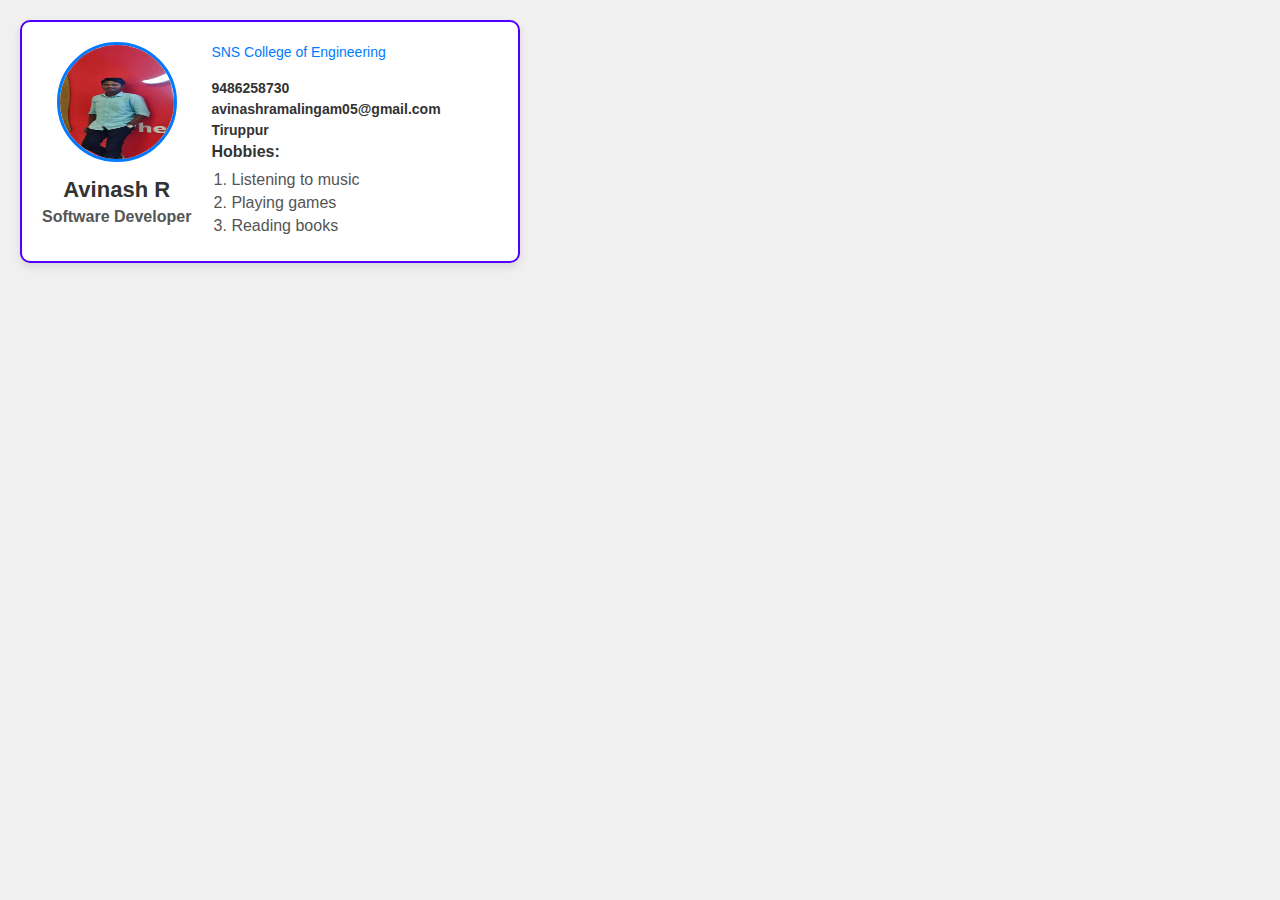
<file: day 1/index.html>
<!DOCTYPE html>
<html lang="en">
<head>
    <meta charset="UTF-8">
    <meta name="viewport" content="width=device-width, initial-scale=1.0">
    <title>Document</title>
    <link rel="icon" href="icon.jpeg">
    <link rel="stylesheet" href="style.css">
</head>
<body>
    <div class="profile">
        <div class="card">
            <img src="IMG_20221019_174900_140.jpg" alt="Avinash R portrait" width="120" height="120">
            <h3 class="name">Avinash R</h3>
            <h5 class="title">Software Developer</h5>
        </div>
    
        <div class="details">
            <div class="college-info">
                <p class="college">SNS College of Engineering</p>
            </div>
    
            <div class="contact-details">
                <h5 class="phone-number">9486258730</h5>
                <h5 class="email">avinashramalingam05@gmail.com</h5>
                <h5 class="location">Tiruppur</h5>
            </div>
    
            <div class="hobbies">
                <h4>Hobbies:</h4>
                <ol>
                    <li>Listening to music</li>
                    <li>Playing games</li>
                    <li>Reading books</li>
                </ol>
            </div>
        </div>
    </div>
      
    
</body>
</html>
</file>
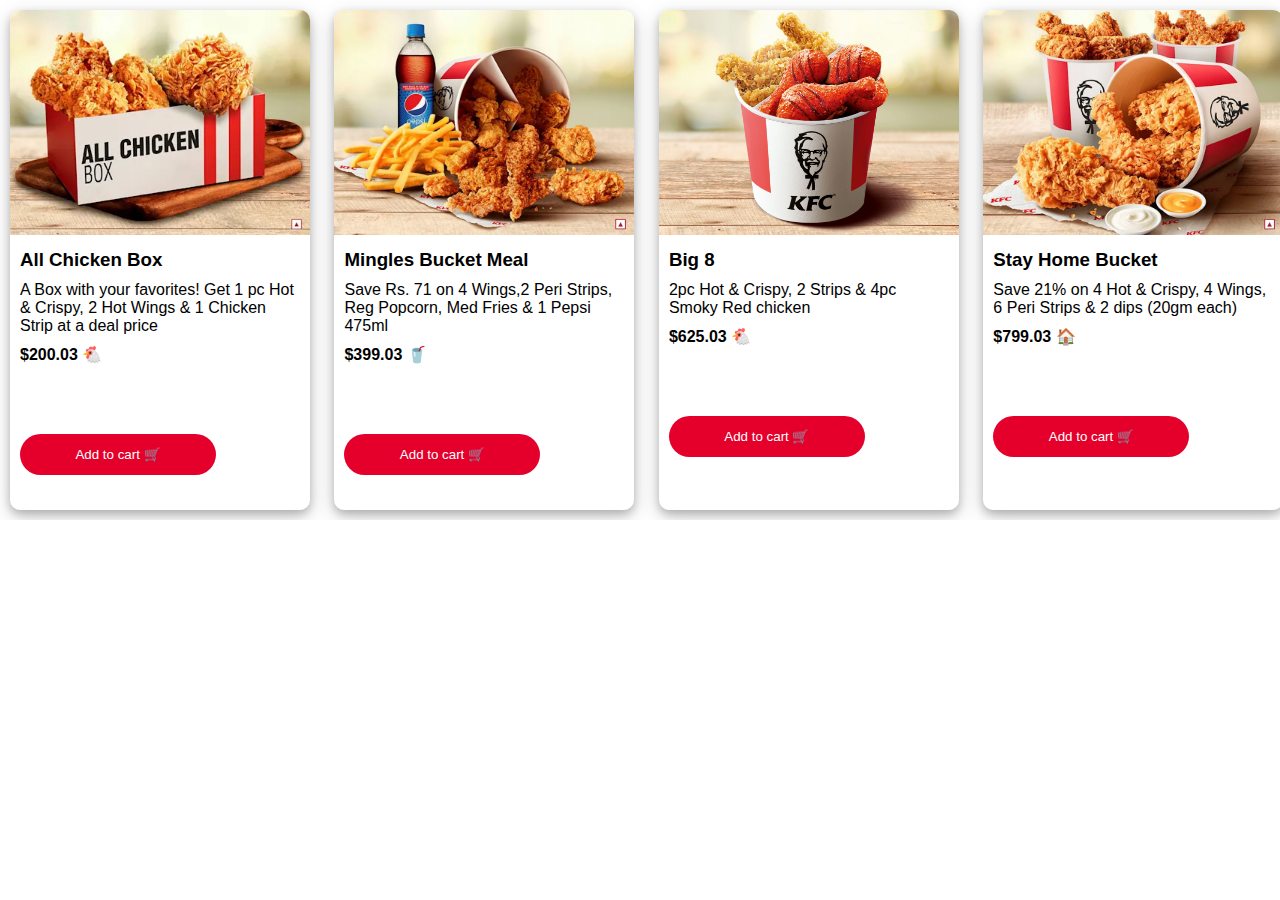
<file: day 2/index.html>
<!DOCTYPE html>
<html lang="en">
<head>
    <meta charset="UTF-8">
    <meta name="viewport" content="width=device-width, initial-scale=1.0">
    <title>KFC card</title>
    <link rel="icon" href="download (1).png">
    <style>
        *{
            margin: 0;
            padding: 0;
            font-family: Verdana, Geneva, Tahoma, sans-serif;
        }
        .container{
            width: 100%;
            height: auto;
            white-space: nowrap;
            position: relative;
            overflow-x: scroll;
            overflow-y: hidden;
        }
        .card{
            display: inline-block;
            margin: 10px;
            border-radius: 10px;
            box-shadow: 0 4px 8px 0 rgba(0, 0, 0, 0.2), 0 6px 20px 0 rgba(0, 0, 0, 0.19);
            width: 300px;
            height: 500px;
            white-space:initial;
        }
        .img {
            width: 100%;
            border-radius: 10px 10px 0px 0px;

        }
        .in-card {
            padding: 10px;
            display: flex;
            flex-direction: column;
            gap: 10px;
        }
        .btn {
            width: 70%;
            background-color: #e4002b;
            border: #e4002b;
            color: white;
            padding: 13px;
            border-radius: 40px;
            margin-top: 60px;
            cursor: pointer;

        }
        .desc {
            text-align: start;
        }

        .btn:hover {
            opacity: 0.9;
        }

        .btn:active {
            transform: scale(1.3);
        }
    </style>

</head>
<body>
    <div class="container">
        <div class="card">
            <img class="img"src="image1.png"  >
            <div class="in-card">
                <h3 class="name">All Chicken Box</h3>
                <p class="des">A Box with your favorites! Get 1 pc Hot & Crispy, 2 Hot Wings & 1 Chicken Strip at a deal price</p>
                <p style="font-weight: bold;" class="price">$200.03 🐔</p>
                <button class="btn">Add to cart 🛒</button>
        </div>
       </div>
    <div class="card">
        <img class="img"src="image2.png" >
        <div class="in-card">
            <h3 class="name">Mingles Bucket Meal</h3>
            <p class="des">Save Rs. 71 on 4 Wings,2 Peri Strips, Reg Popcorn, Med Fries & 1 Pepsi 475ml</p>
            <p style="font-weight: bold;" class="price">$399.03 🥤</p>
            <button class="btn">Add to cart 🛒</button>
    </div>
   </div>
<div class="card">
    <img class="img"src="image3.jpg">
    <div class="in-card">
        <h3 class="name">Big 8</h3>
        <p class="des">2pc Hot & Crispy, 2 Strips & 4pc Smoky Red chicken</p>
        <p style="font-weight: bold;" class="price">$625.03 🐔</p>
        <button class="btn">Add to cart 🛒</button>
</div>
</div>
<div class="card">
    <img class="img"src="image4.png" >
    <div class="in-card">
        <h3 class="name">Stay Home Bucket</h3>
        <p class="des">Save 21% on 4 Hot & Crispy, 4 Wings, 6 Peri Strips & 2 dips (20gm each)</p>
        <p style="font-weight: bold;" class="price">$799.03 🏠</p>
        <button class="btn">Add to cart 🛒</button>
</div>
</div>
<div class="card">
    <img class="img"src="image4.png" >
    <div class="in-card">
        <h3 class="name">Stay Home Bucket</h3>
        <p class="des">Save 21% on 4 Hot & Crispy, 4 Wings, 6 Peri Strips & 2 dips (20gm each)</p>
        <p style="font-weight: bold;" class="price">$799.03 🏠</p>
        <button class="btn">Add to cart 🛒</button>
</div>
</div>
<div class="card">
    <img class="img"src="image3.jpg">
    <div class="in-card">
        <h3 class="name">Big 8</h3>
        <p class="des">2pc Hot & Crispy, 2 Strips & 4pc Smoky Red chicken</p>
        <p style="font-weight: bold;" class="price">$625.03 🐔</p>
        <button class="btn">Add to cart 🛒</button>
</div>
</div>
</div>
</body>
</file>
<file: day 1/style.css>
* {
    margin: 0;
    padding: 0;
    box-sizing: border-box;
}


body {
    font-family: Arial, sans-serif;
    background-color: #f0f0f0;
    display: flex;
    justify-content: ;
    align-items: center;
    height: 100;
    padding: 20px;
}


.profile {
    background-color: rgb(255, 255, 255);
    border: 2px solid #5100ff;
    border-radius: 10px;
    width: 500px; 
    display: flex;
    padding: 20px;
    box-shadow: 0 4px 8px rgba(0, 0, 0, 0.1);
}


.card {
    display: flex;
    flex-direction: column;
    align-items: center;
    margin-right: 20px; 
}


.card img {
    border-radius: 50%;
    border: 3px solid #007BFF;
    width: 120px;
    height: 120px;
    margin-bottom: 15px;
}


.name {
    font-size: 22px;
    font-weight: bold;
    color: #333;
    margin-bottom: 5px;
}

.title {
    font-size: 16px;
    color: #555;
    margin-bottom: 15px;
}


.details {
    display: flex;
    flex-direction: column;
    justify-content: center;
}


.college-info {
    font-size: 14px;
    color: #007BFF;
    margin-bottom: 15px;
}


.contact-details h5 {
    font-size: 14px;
    color: #333;
    margin: 5px 0;
}


.hobbies {
    text-align: left;
}

.hobbies h4 {
    font-size: 16px;
    color: #333;
    margin-bottom: 10px;
}

.hobbies ol {
    list-style-type: decimal;
    padding-left: 20px;
    color: #555;
}

.hobbies li {
    margin-bottom: 5px;
}
</file>
